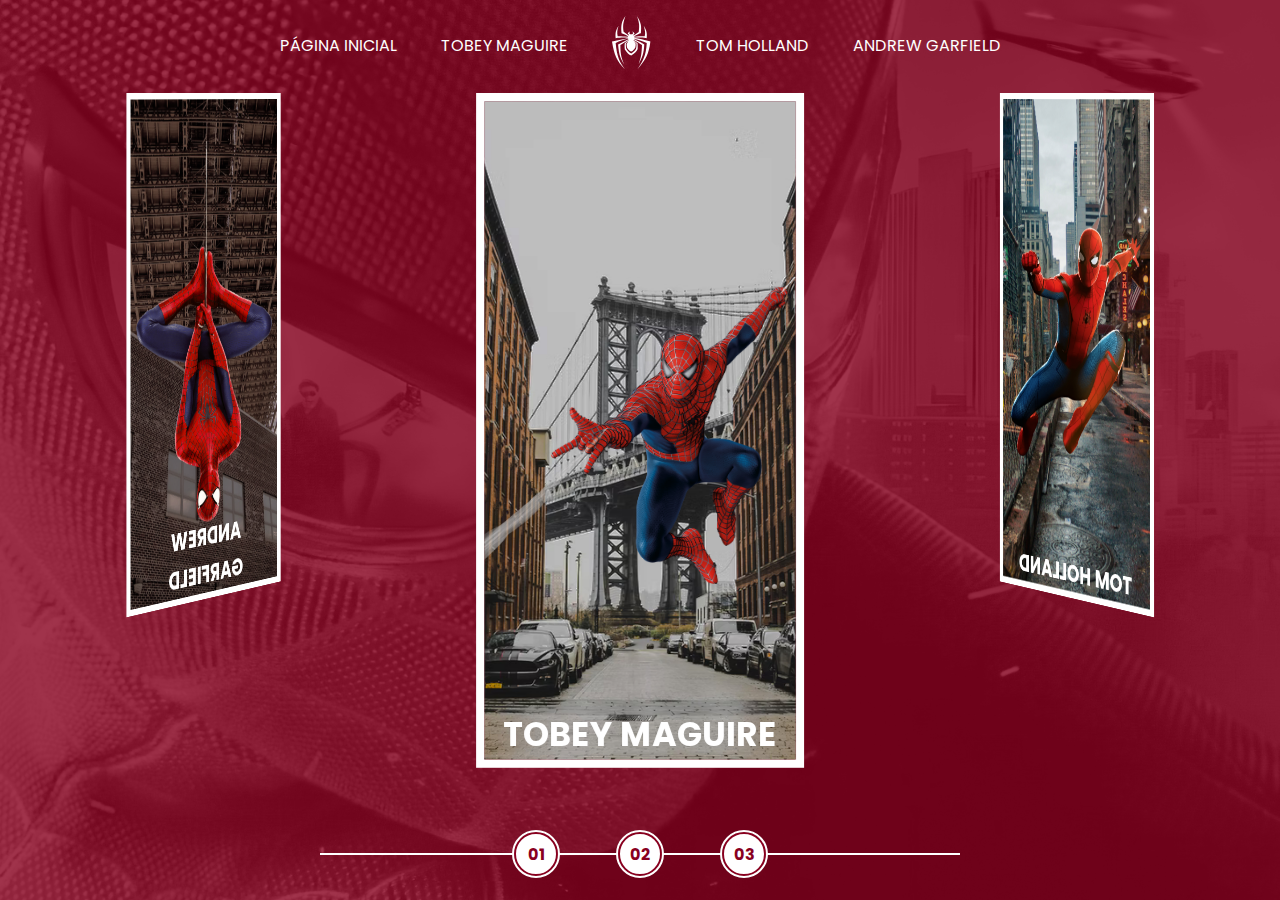
<file: index.html>
<!DOCTYPE html>
<html lang="pt-br">
<head>
    <meta charset="UTF-8">
    <meta http-equiv="X-UA-Compatible" content="IE=edge">
    <meta name="viewport" content="width=device-width, initial-scale=1.0">
    <link rel="stylesheet" href="/assets/css/home-page.css">
    <script src="/assets/scripts/index.js"></script>
    <title>Spider-Man | Multiverse &#x1F577;&#xFE0F;</title>
</head>
<body>
    <nav class="s-menu">
        <ul>
            <li class="s-menu__item">
                <a href="/index.html">Página Inicial</a>  
            </li>
            <li class="s-menu__item">
                <a href="/pages/tobey-maguire/spiderman1.html">Tobey Maguire</a>  
              </li>
              <li class="s-menu__icon">
                  <img src="/assets/images/icons/spider.svg" alt="icon aranha">
              </li>
              <li class="s-menu__item">
                <a href="/pages/tom-holland/spiderman1Tom.html">Tom Holland</a>  
              </li>
              <li class="s-menu__item">
                <a href="/pages/andrew-garfield/spiderman1Andrew.html">Andrew Garfield</a>  
              </li>
        </ul>
    </nav>
    <div class="s-container">
        <div class="s-cards-carousel" style="transform: translateZ(-40vw) rotateY(0deg);">
            <a href="/pages/tobey-maguire/spiderman1.html" class="s-card" id="spider-man-01">
                <img class="s-card__background" src="/assets/images/pic-sm-bg-01.jpg" alt="">
                <img class="s-card__image" src="/assets/images/spider-man-01.png" alt="Tobey Maguire">
                <h2 class="s-card__title">Tobey Maguire</h2>
            </a>
            <a href="/pages/tom-holland/spiderman1Tom.html" class="s-card" id="spider-man-02">
                <img class="s-card__background" src="/assets/images/pic-sm-bg-02.jpg" alt="">
                <img class="s-card__image" src="/assets/images/spider-man-02.png" alt="Tom Holland">
                <h2 class="s-card__title">Tom Holland</h2>
            </a>
            <a href="/pages/andrew-garfield/spiderman1Andrew.html" class="s-card" id="spider-man-03">
                <img class="s-card__background" src="/assets/images/pic-sm-bg-03.jpg" alt="">
                <img class="s-card__image" src="/assets/images/spider-man-03.png" alt="Andrew Garfield">
                <h2 class="s-card__title">Andrew Garfield</h2>
            </a>
        </div>
    </div>
    <div class="s-controller">
        <div id="1" onclick="selectCarouselItem(this)" class="s-controller__button s-controller__button--active">
            01
        </div>
        <div id="2" onclick="selectCarouselItem(this)" class="s-controller__button s-controller__button--active">
            02
        </div>
        <div id="3" onclick="selectCarouselItem(this)" class="s-controller__button s-controller__button--active">
            03
        </div>
        <div class="s-controller__line">
        </div>
    </div>
</body>
</html>
</file>
<file: assets/css/home-page.css>
@import url('/assets/css/reset.css');
@import url('/assets/css/global.css');

body {
    background-color: var(--primary-color); /*dentro do parenteses é uma variável na sintaxe do css*/
}

body::before { /*esse ::before é um subelemento, como se fossem elementos virtuais e conseguimos aplicar o css nele, que entraria no body (nesse caso)*/
    content: "";
    background-image: url(/assets/images/spider-man-background.jpg);
    background-repeat: no-repeat; /*essa propriedade é para a imagem não se repetir caso ela acabe na página*/
    background-position: center;
    background-size: cover; /*Propriedade para respeitar os outros elementos na página, ou seja, para ela não se sobrepor aos outros*/
    width: 100%;
    height: 100%;
    position: absolute;
    opacity: 0.2;
    transition: background-image 1s ease-in-out, opacity 1s ease-in-out;
}

.s-menu {
    padding: 1rem 0; /* rem é uma propriedade relativa, e vai decidir quais pixels vai ter a fonte, no caso, 1x16= 16px*/
    width: 100%;
    text-align: center;
    position: relative;
}

.s-menu__item {
    display: inline-block;
    text-transform: uppercase;
    margin: 0 1.25rem;
}

.s-menu__icon {
    display: inline-block;
    width: 2.5rem;
    margin: 0 1.25rem;
    vertical-align: middle;
}

.s-container {
    position: relative;
    display: flex;
    align-items: center;
    justify-content: space-evenly;
    perspective: 3000px;
}

.s-card {
    border: 0.5rem solid white;
    width: 100%;
    height: 70vh;
    position: absolute;
    transition: filter .5s ease-in-out; 
}

.s-card:nth-child(1) {
    transform: rotateY(0deg) translateZ(50vw);
}

.s-card:nth-child(2) {
    transform: rotateY(120deg) translateZ(50vw);
}

.s-card:nth-child(3) {
    transform: rotateY(240deg) translateZ(50vw);
}

.s-card__background {
    width: 100%;
    height: 100%;
    object-fit: cover;
    position: absolute;
    opacity: 1;
    transition: opacity 1s ease-in-out;
}

.s-card__image {
    width: 100%;
    height: 100%;
    object-fit: contain;
    position: relative;
    transition: 1s ease-in-out;
}

.s-card__title {
    font-size: 2rem;
    text-transform: uppercase;
    text-align: center;
    position: absolute;
    width: 100%;
    bottom: 0;
    transition: bottom 1s ease-in-out;
}

.s-controller {
    position: absolute;
    display: flex;
    justify-content: center;
    align-items: center;
    margin-top: 3rem;
    bottom: 1.5rem;
    width: 100%;
}

.s-controller__button {
    display: flex;
    align-items: center;
    justify-content: center;
    width: 2.5rem;
    height: 2.5rem;
    border: 2px solid white;
    border-radius: 50%;
    background-color: var(--primary-color);
    text-align: center;
    font-size: 1rem;
    font-weight: bold;
    cursor: pointer;
    z-index: 1;
    transition: transform 0.3s ease-in-out; /*essa propriedade é responsável pelo tempo que os circulos ficaram maiores.*/
}

.s-controller__button:hover { /*Essa propriedade tem como o objetivo de aumentar os circulos em 100% + 10% = 1.1*/
    transform: scale(1.1);
}

.s-controller__button:nth-child(2) { /*o nth... significa que eu estou pegando o segundo elemento com a classe __button, ou seja, passei o parâmetro 2, para dizer que vai ser estilizado o 
    segundo elemento.*/
    margin: 0 3.75rem;
}
.s-controller__line {
    background-color: white;
    width: 50%;
    height: 2px;
    position: absolute;
}

.s-controller__button--active {
    background-color: white;
    color: var(--primary-color);
    border: 0.18rem solid var(--primary-color);
    outline: 0.125rem solid white; /*O outline serve para colocar uma borda junto com outra borda*/
 }

 .s-cards-carousel {
     display: flex;
     justify-content: center;
     width: calc(100vw / 3 - 10%);
     transform-style: preserve-3d;
     transition: transform 0.4s ease-in-out;
 }
/*Hover animation*/

.s-card--hovered .s-card__background {
    cursor: pointer;
    opacity: 0;
}

.s-card--hovered .s-card__image {
    transform: scale(1.4);
    filter: drop-shadow(30px 10px 4px rgba(0, 0, 0, .5));
}

body#spider-man-01-hovered::before {
    background-image: url(/assets/images/pic-sm-bg-01.jpg);
}

body#spider-man-02-hovered::before {
    background-image: url(/assets/images/pic-sm-bg-02.jpg);
}

body#spider-man-03-hovered::before {
    background-image: url(/assets/images/pic-sm-bg-03.jpg);
}

body[id^="spider-man-"]::before {
    opacity: 1;
}

body[id^="spider-man-"] .s-card:not(.s-card--hovered) {
    filter: grayscale(100%);
}
.s-card--hovered .s-card__title {
    bottom: 25%;
}
</file>
